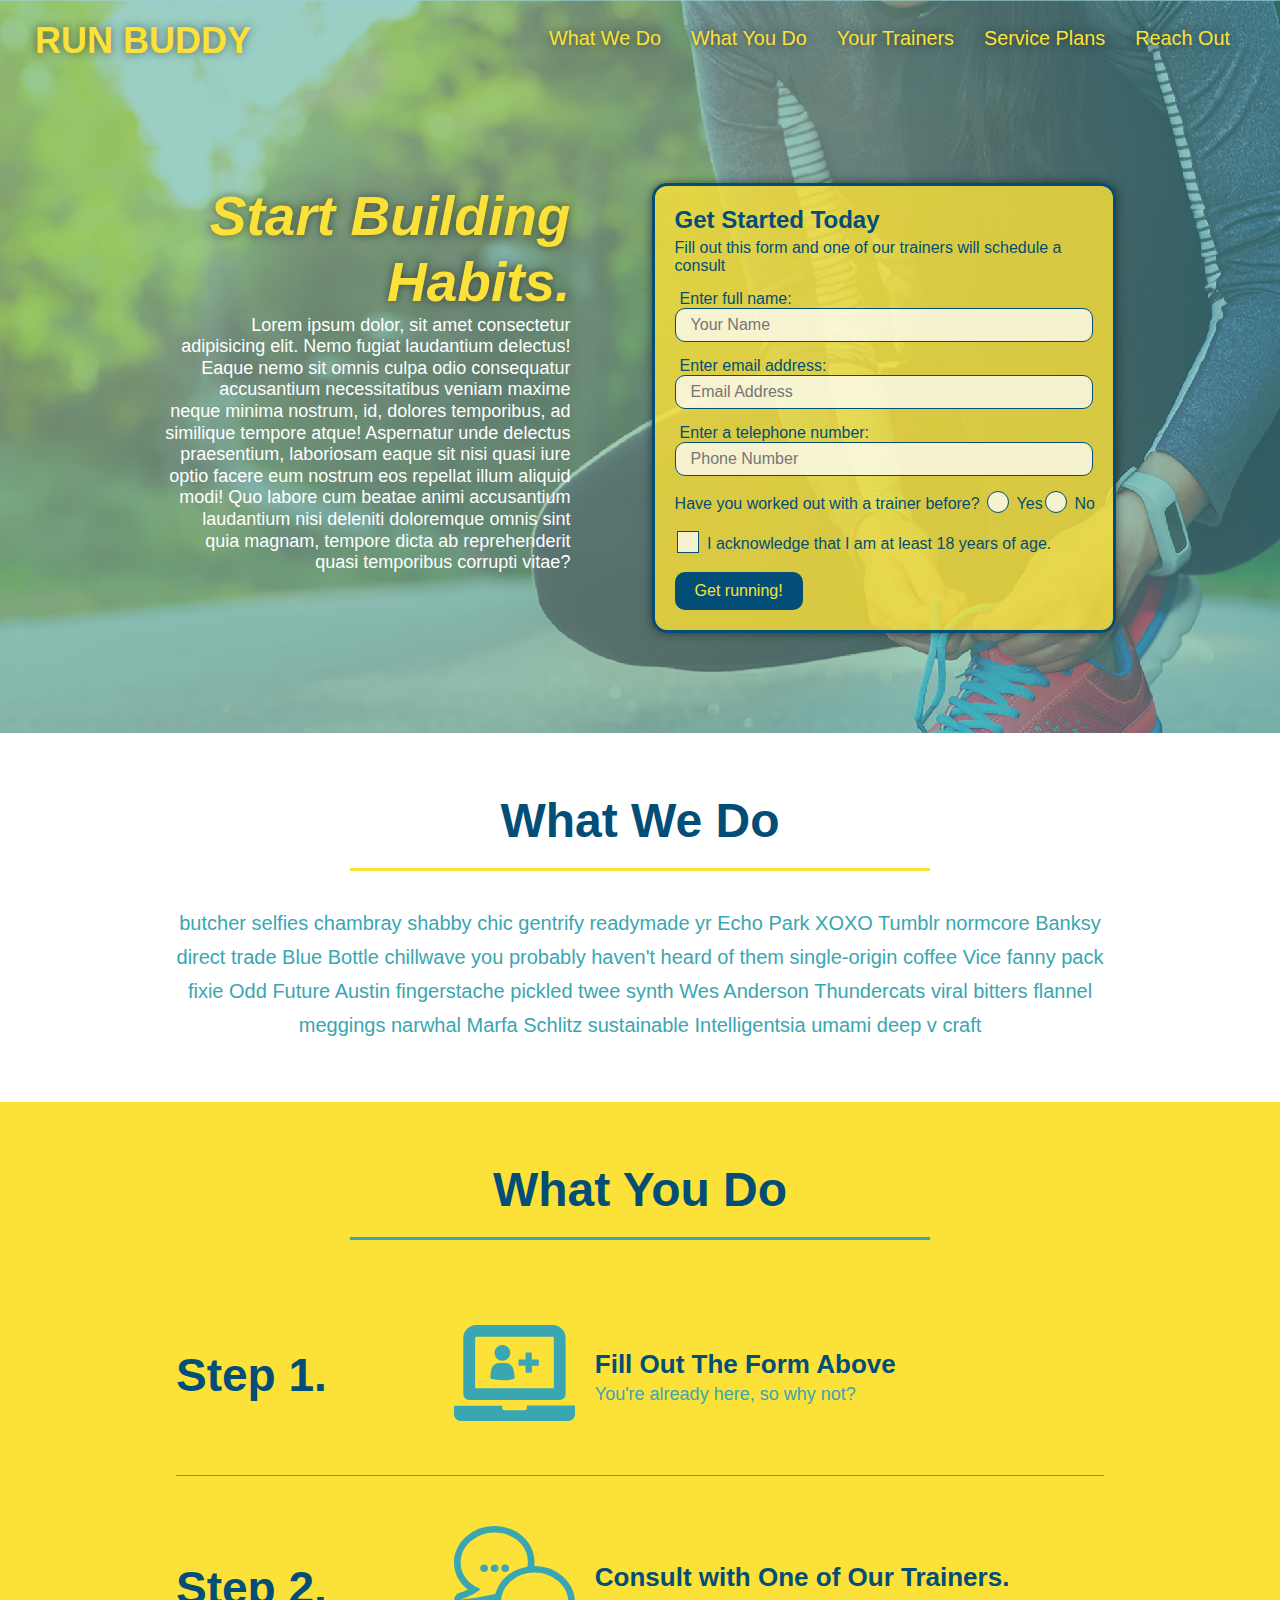
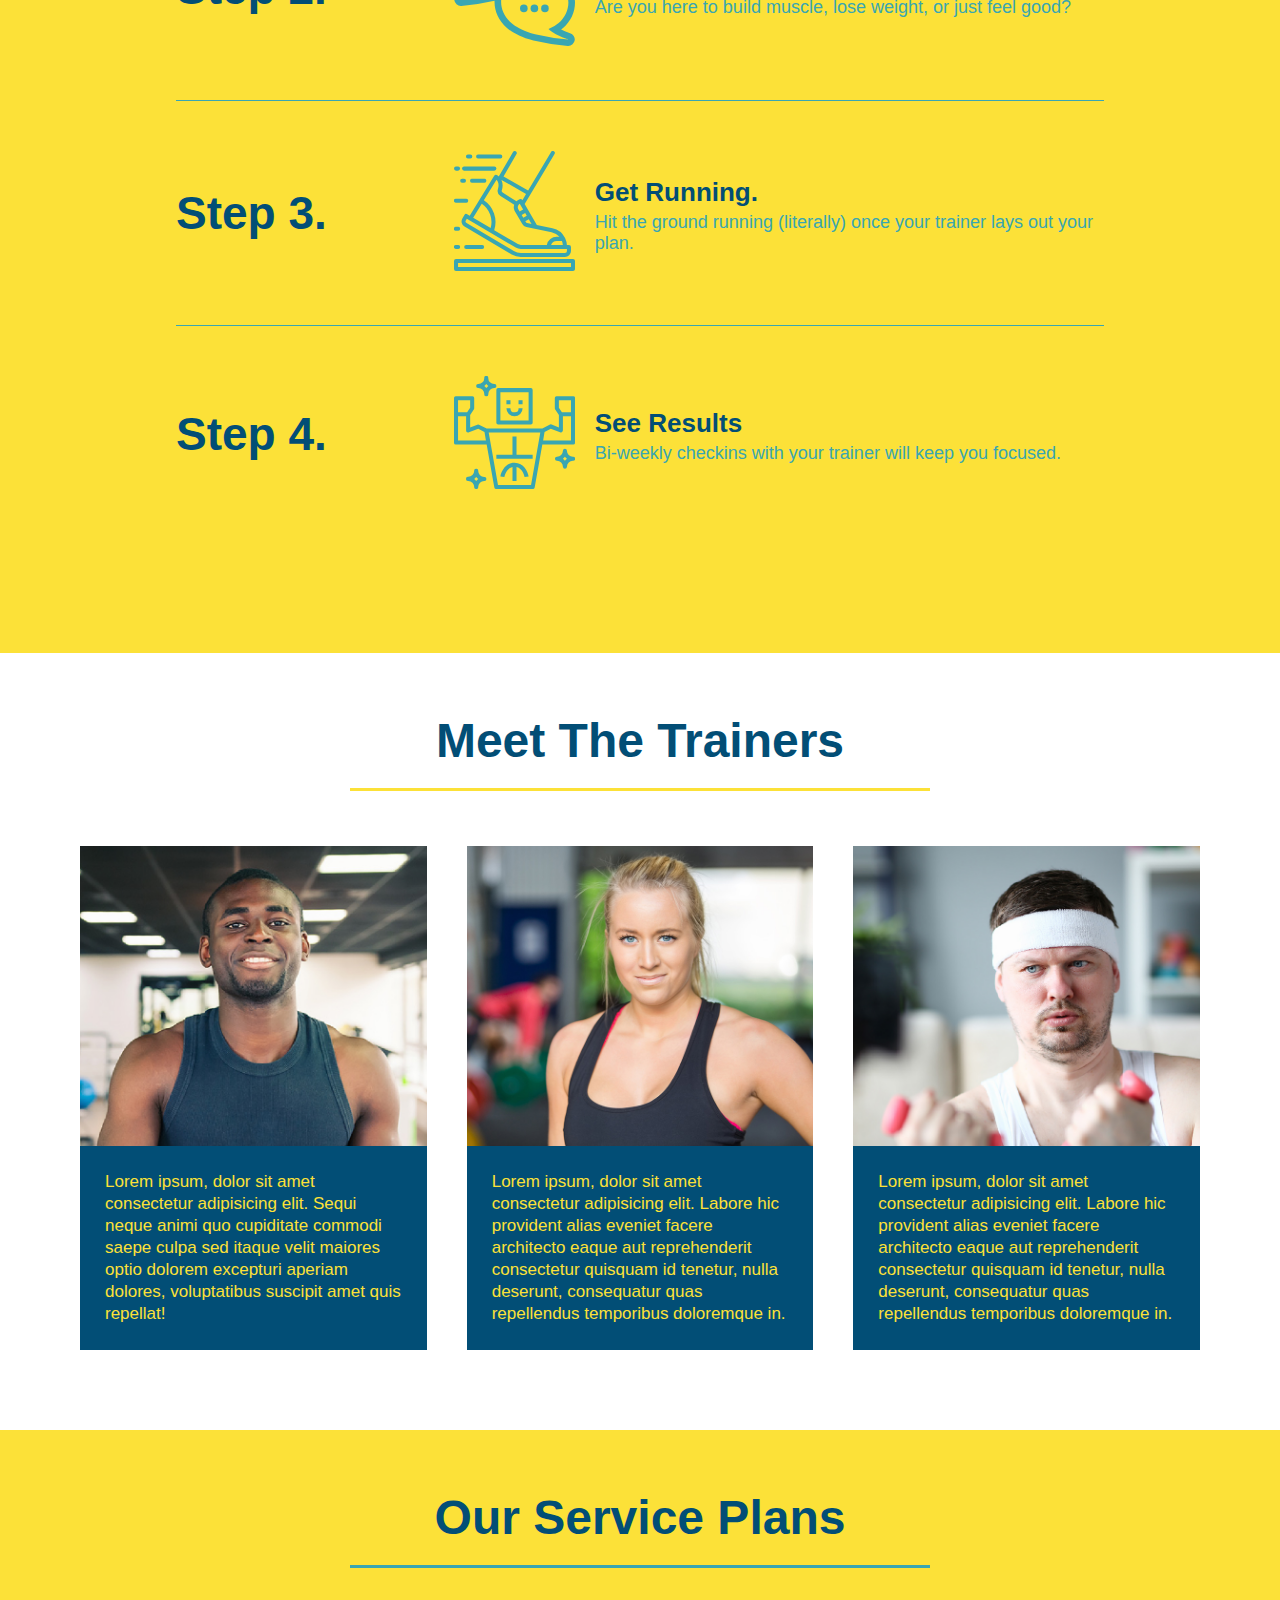
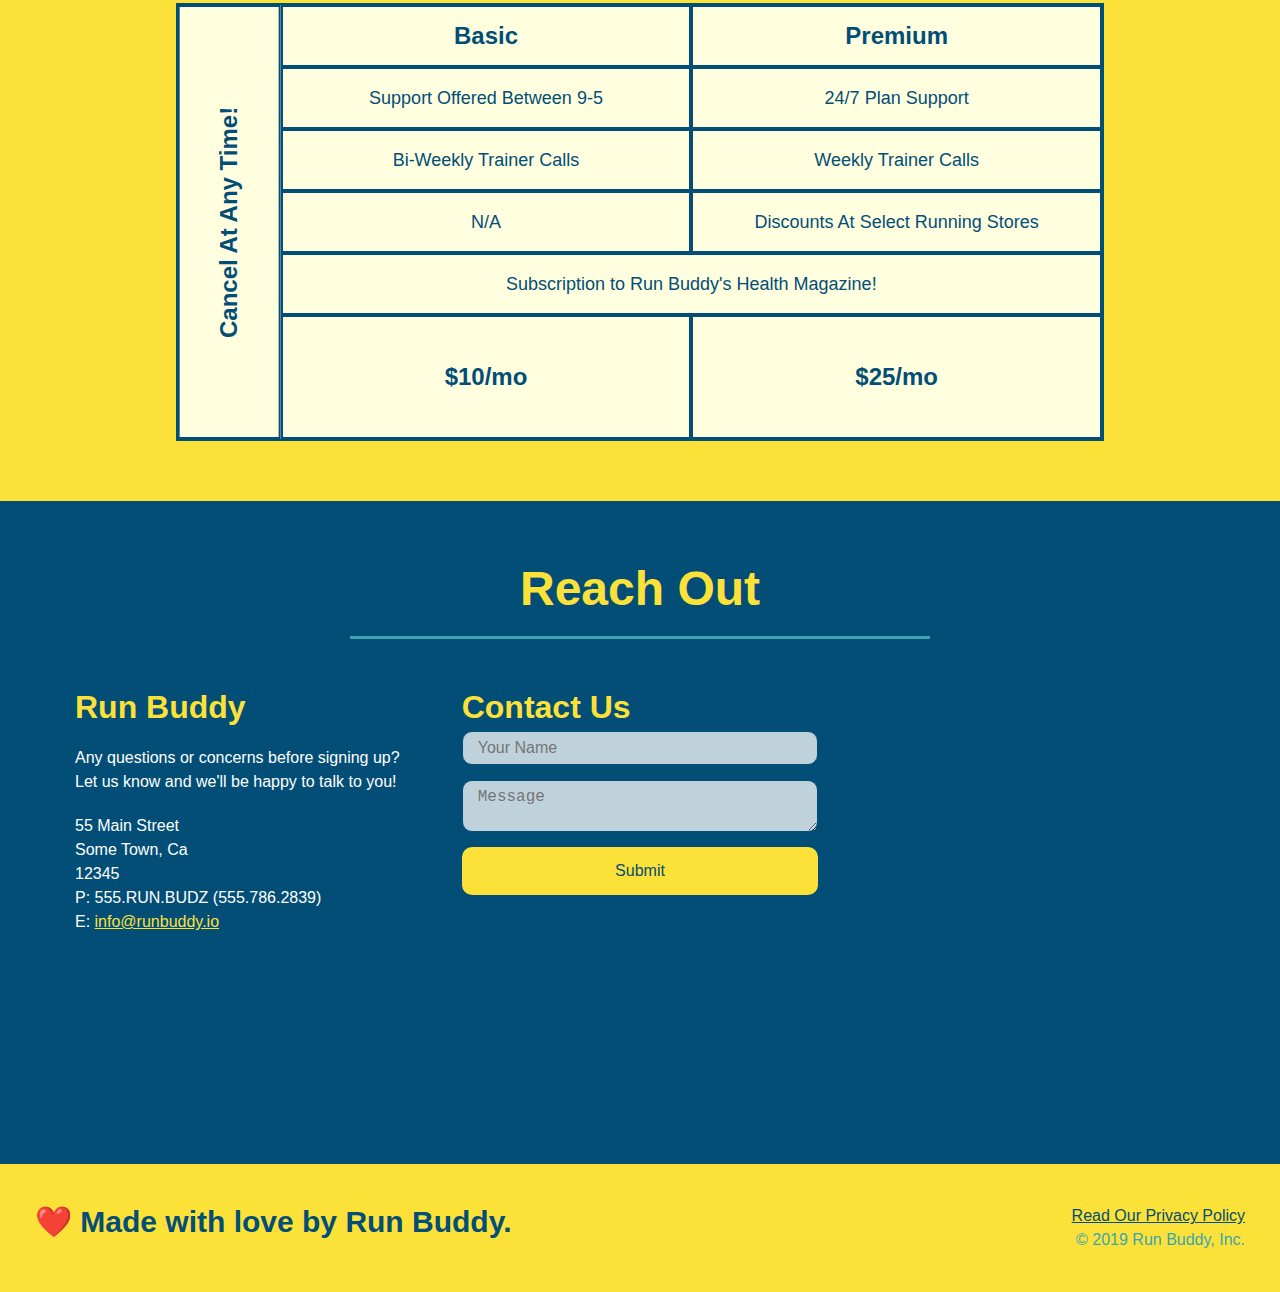
<file: index.html>
<!DOCTYPE html>
<html lang="en">
  <head>
    <meta charset="UTF-8"/>
    <title>Run Buddy</title>

    <link rel="stylesheet" href="./assets/css/style.css"/>
    <meta name="viewport" content="width=device-width, initial-scale=1.0" />
  </head>
  <body>

    <!-- navigation -->
    <header>
      <h1>
        <a href="/">RUN BUDDY</a>
      </h1>
      <nav>
        <ul>
          <li>
            <a href="#what-we-do">What We Do</a>
          </li>
          <li>
            <a href="#what-you-do">What You Do</a>
          </li>
          <li>
            <a href="#your-trainers">Your Trainers</a>
          </li>
          <li>
            <a href="#service-plans">Service Plans</a>
          </li>
          <li>
            <a href="#reach-out">Reach Out</a>
          </li>
        </ul>
      </nav>
    </header>

    <!-- hero/jumbotron -->
    <section class="hero">
        <div class="hero-cta">
            <h2>Start Building Habits.</h2>
            <p>
                Lorem ipsum dolor, sit amet consectetur adipisicing elit. Nemo fugiat laudantium delectus! Eaque nemo sit omnis culpa odio consequatur accusantium necessitatibus veniam maxime neque minima nostrum, id, dolores temporibus, ad similique tempore atque! Aspernatur unde delectus praesentium, laboriosam eaque sit nisi quasi iure optio facere eum nostrum eos repellat illum aliquid modi! Quo labore cum beatae animi accusantium laudantium nisi deleniti doloremque omnis sint quia magnam, tempore dicta ab reprehenderit quasi temporibus corrupti vitae?
            </p>
        </div>
        <div class="hero-form">
            <h3>Get Started Today</h3>
            <p>Fill out this form and one of our trainers will schedule a consult</p>
            <form>
                <label for="name">Enter full name:</label>
                <input type="text" placeholder="Your Name" name="name" id="name" class="form-input" />
                <label for="email">Enter email address:</label>
                <input type="email" placeholder="Email Address" name="email" id="email" class="form-input" />
                <label for="phone">Enter a telephone number:</label>
                <input type="tel" placeholder="Phone Number" name="phone" id="phone" class="form-input" />
                <p>
                    Have you worked out with a trainer before?
                    <span class="radio-wrapper">
                        <input type="radio" name="trainer-confirm" id="trainer-yes" />
                        <label for="trainer-yes">Yes</label>
                    </span>
                    <span class="radio-wrapper">
                        <input type="radio" name="trainer-confirm" id="trainer-no" />
                        <label for="trainer-no">No</label>
                    </span>
                </p>
                <p>
                    <span class="checkbox-wrapper">
                        <input type="checkbox" name="age-confirm" id="checkbox" />
                        <label for="checkbox">I acknowledge that I am at least 18 years of age.</label>
                    </span>
                </p>
                <button type="submit">
                    Get running!
                </button>
            </form>
        </div>
    </section>

    <!-- "what we do" section-->
    <section id="what-we-do" class="intro">
        <div class="flex-row">
            <h2 class="section-title primary-border">What We Do</h2>
        </div>
        <div class="flex-row">
            <p>
                butcher selfies chambray shabby chic gentrify readymade yr Echo Park XOXO Tumblr normcore Banksy direct trade Blue Bottle chillwave you probably haven't heard of them single-origin coffee Vice fanny pack fixie Odd Future Austin fingerstache pickled twee synth Wes Anderson Thundercats viral bitters flannel meggings narwhal Marfa Schlitz sustainable Intelligentsia umami deep v craft
            </p>
        </div>
    </section>

    <!-- "what you do" section -->
    <section id="what-you-do" class="steps">
        <div class="flex-row">
            <h2 class="section-title secondary-border">What You Do</h2>
        </div>

        <div class="step">
            <h3>Step 1.</h3>
            <div class="step-info">
                <div class="step-img">
                    <img src="./assets/images/step-1.svg" alt="" />
                </div>
                <div class="step-text">
                    <h4>Fill Out The Form Above</h4>
                    <p>You're already here, so why not?</p>
                </div>
            </div>
        </div>

        <div class="step">
            <h3>Step 2.</h3>
            <div class="step-info">
                <div class="step-img">
                    <img src="./assets/images/step-2.svg" alt="" />
                </div>
                <div class="step-text">
                    <h4>Consult with One of Our Trainers.</h4>
                    <p>Are you here to build muscle, lose weight, or just feel good?</p>
                </div>
            </div>
        </div>

        <div class="step">
            <h3>Step 3.</h3>
            <div class="step-info">
                <div class="step-img">
                    <img src="./assets/images/step-3.svg" alt="" />
                </div>
                <div class="step-text">
                    <h4>Get Running.</h4>
                    <p>Hit the ground running (literally) once your trainer lays out your plan.</p>
                 </div>
            </div>
        </div>

        <div class="step">
            <h3>Step 4.</h3>
            <div class="step-info">
                <div class="step-img">
                    <img src="./assets/images/step-4.svg" alt="" />
                </div>
                <div class="step-text">
                    <h4>See Results</h4>
                    <p>Bi-weekly checkins with your trainer will keep you focused.</p>
                </div>
            </div>
        </div>
    </section>

    <!-- "meet the trainers" section -->
    <section id="your-trainers">
        <div class="flex-row">
            <h2 class="section-title primary-border">
                Meet The Trainers
            </h2>
        </div>
        
        <div class="trainers">
            <article class="trainer">
                <div class="trainer-img trainer-1">
                    <div>
                        <h3>Arron Stephens</h3>
                        <h4>Speed / Strength</h4>
                    </div>
                </div>
                <div class="trainer-bio">
                    <h3>Arron Stephens</h3>
                    <h4>Speed / Strength</h4>
                    <p>
                        Lorem ipsum, dolor sit amet consectetur adipisicing elit. Sequi neque animi quo cupiditate commodi saepe culpa sed itaque velit maiores optio dolorem excepturi aperiam dolores, voluptatibus suscipit amet quis repellat!
                    </p>
                </div>
            </article>

            <article class="trainer">
                <div class="trainer-img trainer-2">
                    <div>
                        <h3>Joana Gill</h3>
                        <h4>Endurance</h4>
                    </div>
                </div>
                <div class="trainer-bio">
                    <h3>Joana Gill</h3>
                    <h4>Endurance</h4>
                    <p>
                        Lorem ipsum, dolor sit amet consectetur adipisicing elit. Labore hic provident alias eveniet facere architecto eaque aut reprehenderit consectetur quisquam id tenetur, nulla deserunt, consequatur quas repellendus temporibus doloremque in.
                    </p>
                </div>
            </article>

            <article class="trainer">
                <div class="trainer-img trainer-3">
                    <div>
                        <h3>Harry "the Headband" Smith</h3>
                        <h4>Strength</h4>
                    </div>
                </div>
                <div class="trainer-bio">
                    <h3>Harry "the Headband" Smith</h3>
                    <h4>Strength</h4>
                    <p>
                        Lorem ipsum, dolor sit amet consectetur adipisicing elit. Labore hic provident alias eveniet facere architecto eaque aut reprehenderit consectetur quisquam id tenetur, nulla deserunt, consequatur quas repellendus temporibus doloremque in.
                    </p>
                </div>
            </article>
        </div>
    </section>

    <!-- "service plans" section -->
    <section id="service-plans" class="services">

        <h2 class="section-title secondary-border">
            Our Service Plans
        </h2>

        <div class="service-grid-wrapper">
            <div class="service-grid-container">
                <!-- Headers -->
                <div class="service-grid-item grid-head basic">
                    Basic
                </div>
                <div class="service-grid-item grid-head premium">
                    Premium
                </div>
                
                <!-- Body -->
                <div class="service-grid-item basic">
                    Support Offered Between 9-5
                </div>
                
                <div class="service-grid-item premium">
                    24/7 Plan Support
                </div>
                
                <div class="service-grid-item basic">
                    Bi-Weekly Trainer Calls
                </div>
                
                <div class="service-grid-item premium">
                    Weekly Trainer Calls
                </div>
                
                <div class="service-grid-item basic">
                    N/A
                </div>
                
                <div class="service-grid-item premium">
                    Discounts At Select Running Stores
                </div>
                
                <div class="service-grid-item both">
                    Subscription to Run Buddy's Health Magazine!
                </div>
                
                <div class="service-grid-item grid-price basic">
                    $10/mo
                </div>
                
                <div class="service-grid-item grid-price premium">
                    $25/mo
                </div>
                
                <div class="service-grid-item cancel">
                    Cancel At Any Time!
                </div>
            </div> <!-- div service-grid-container -->
        </div> <!-- div service-grid-wrapper -->

    </section>

    <!-- "reach out" section -->
    <section id="reach-out" class="contact">
        <div class="flex-row">
            <h2 class="section-title secondary-border">
            Reach Out
            </h2>
        </div>
        <div class="contact-info">
            <div>
                <h3>Run Buddy</h3>
                <p>
                    Any questions or concerns before signing up?
                    <br />
                    Let us know and we'll be happy to talk to you!
                </p>
            
                <address>
                    55 Main Street <br />
                    Some Town, Ca <br />
                    12345 <br />
                    P: 555.RUN.BUDZ (555.786.2839)<br />
                    E: <a href="mailto:info@runbuddy.io">info@runbuddy.io</a>
                </address>
            </div>
                

            <div class="contact-form">
                <h3>Contact Us</h3>
                <form>
                    <!-- <label for="contact-name">Your Name</label> -->
                    <input type="text" id="contact-name" placeholder="Your Name" />
            
                    <!-- <label for="contact-message">Message</label> -->
                    <textarea id="contact-message" placeholder="Message"></textarea>
            
                    <button type="submit">Submit</button>
                </form>
            </div>

            <iframe 
                src="https://www.google.com/maps/embed?pb=!1m14!1m12!1m3!1d13787.643832535487!2d-97.774271!3d30.2396156!2m3!1f0!2f0!3f0!3m2!1i1024!2i768!4f13.1!5e0!3m2!1sen!2sus!4v1600802401280!5m2!1sen!2sus" frameborder="0" style="border:0" allowfullscreen></iframe>
            
      </div>
      
    </section>

    <!-- footer -->
    <footer>
      <h2>❤️ Made with love by Run Buddy.</h2>
      <div>
        <a href="./privacy-policy.html">Read Our Privacy Policy</a><br />
        &copy; 2019 Run Buddy, Inc.
      </div>
    </footer>
  </body>
</html>
</file>
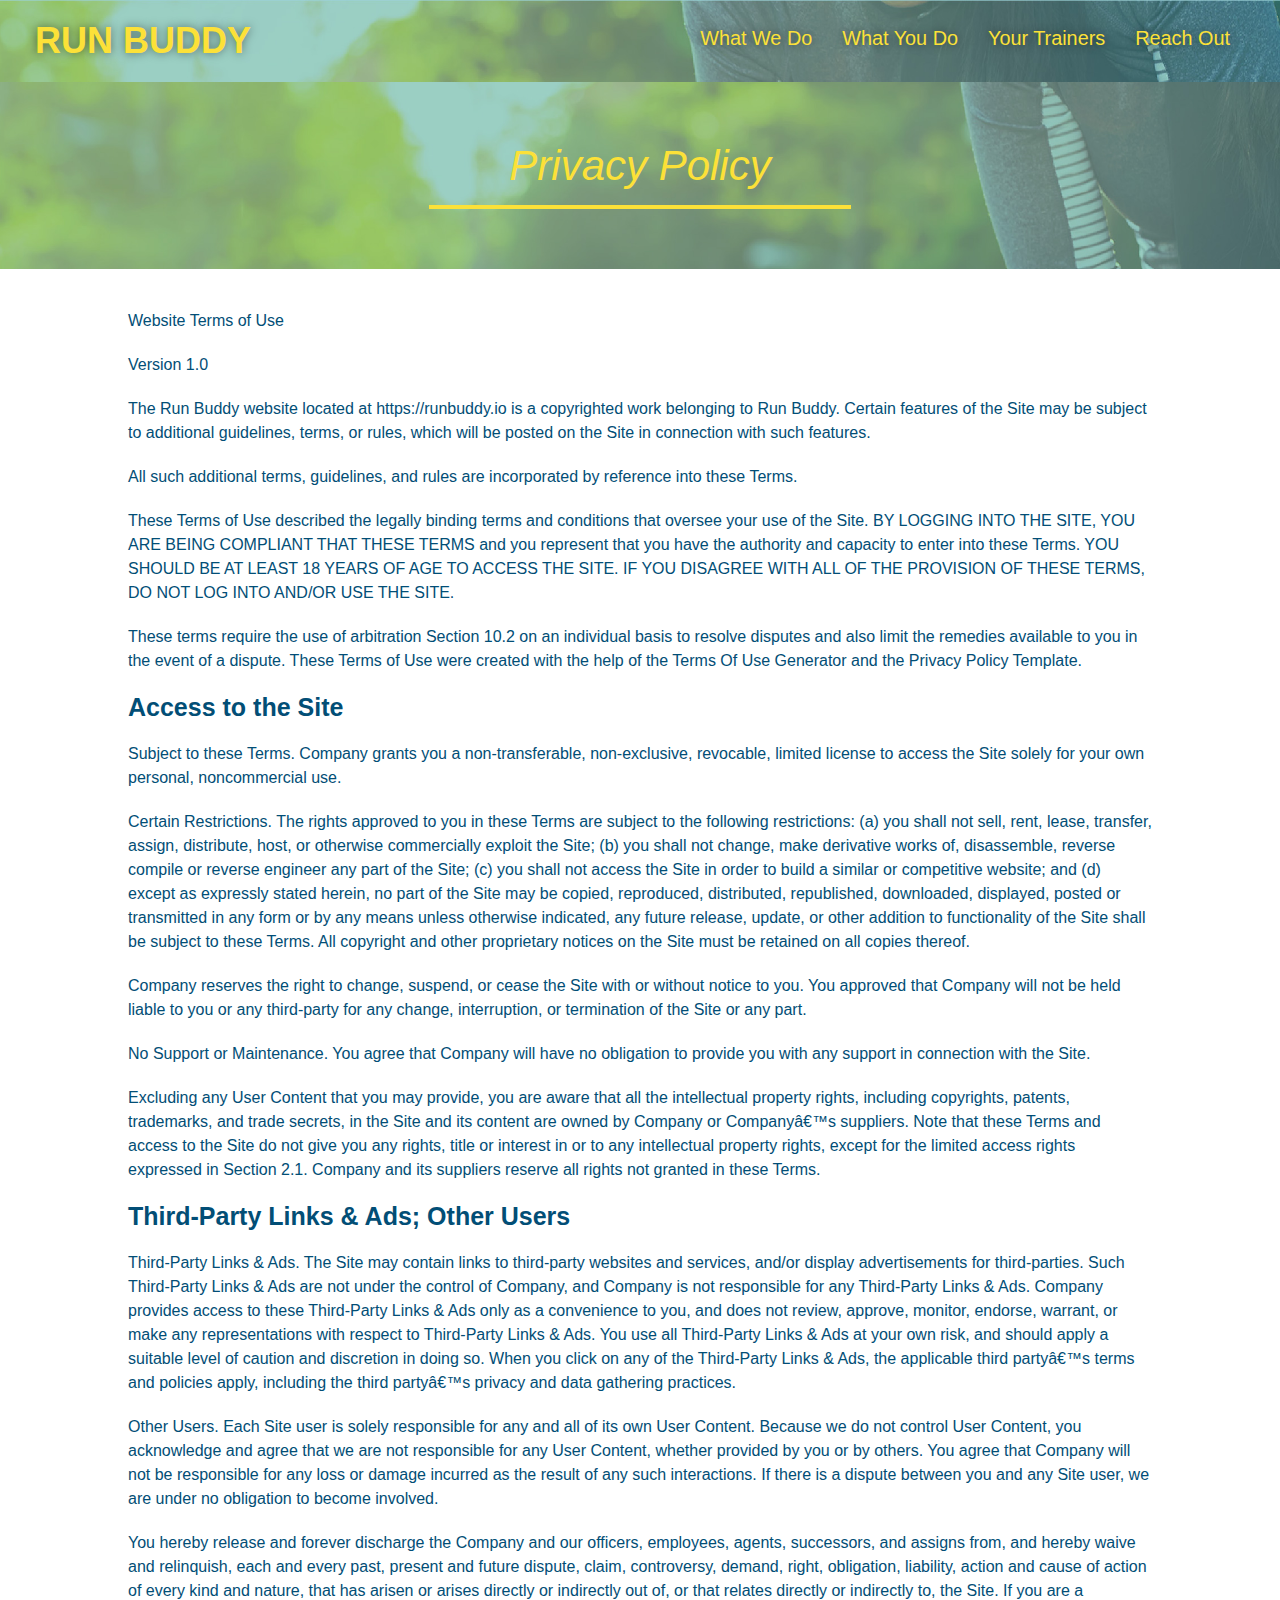
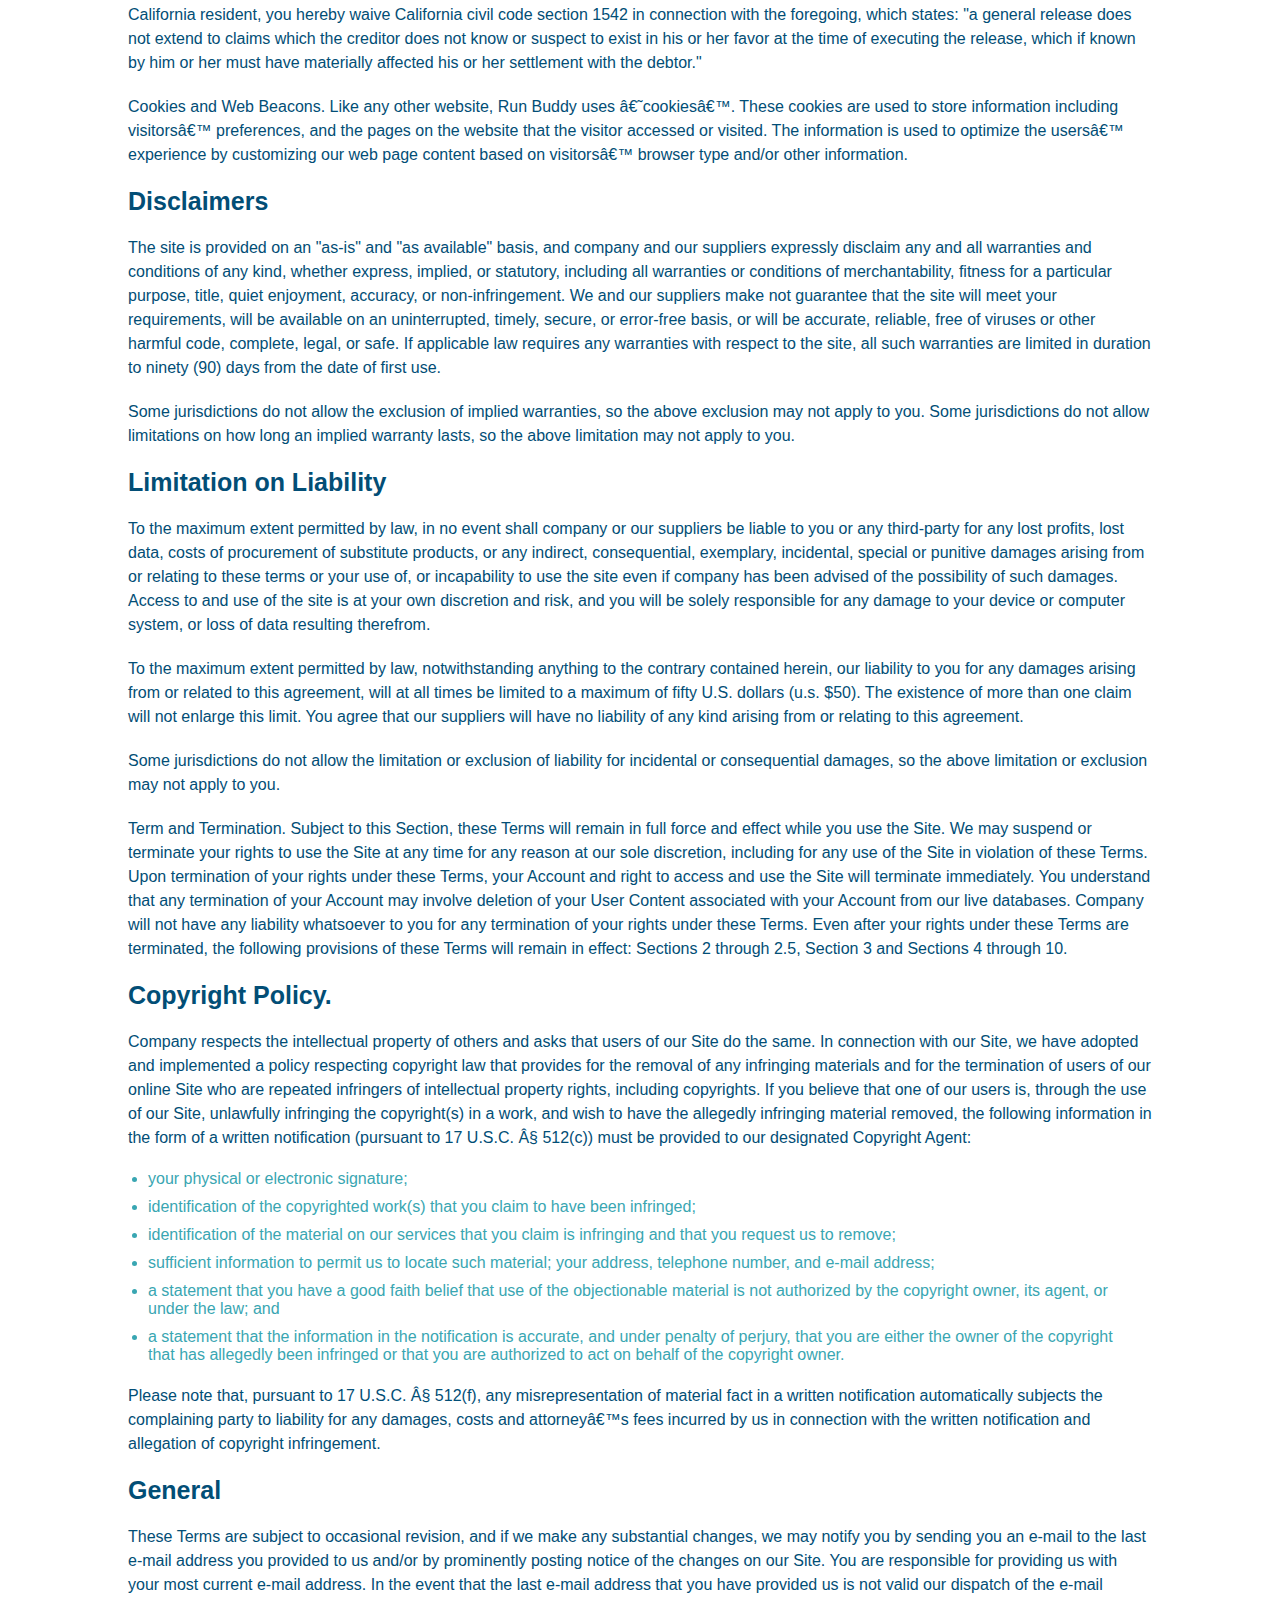
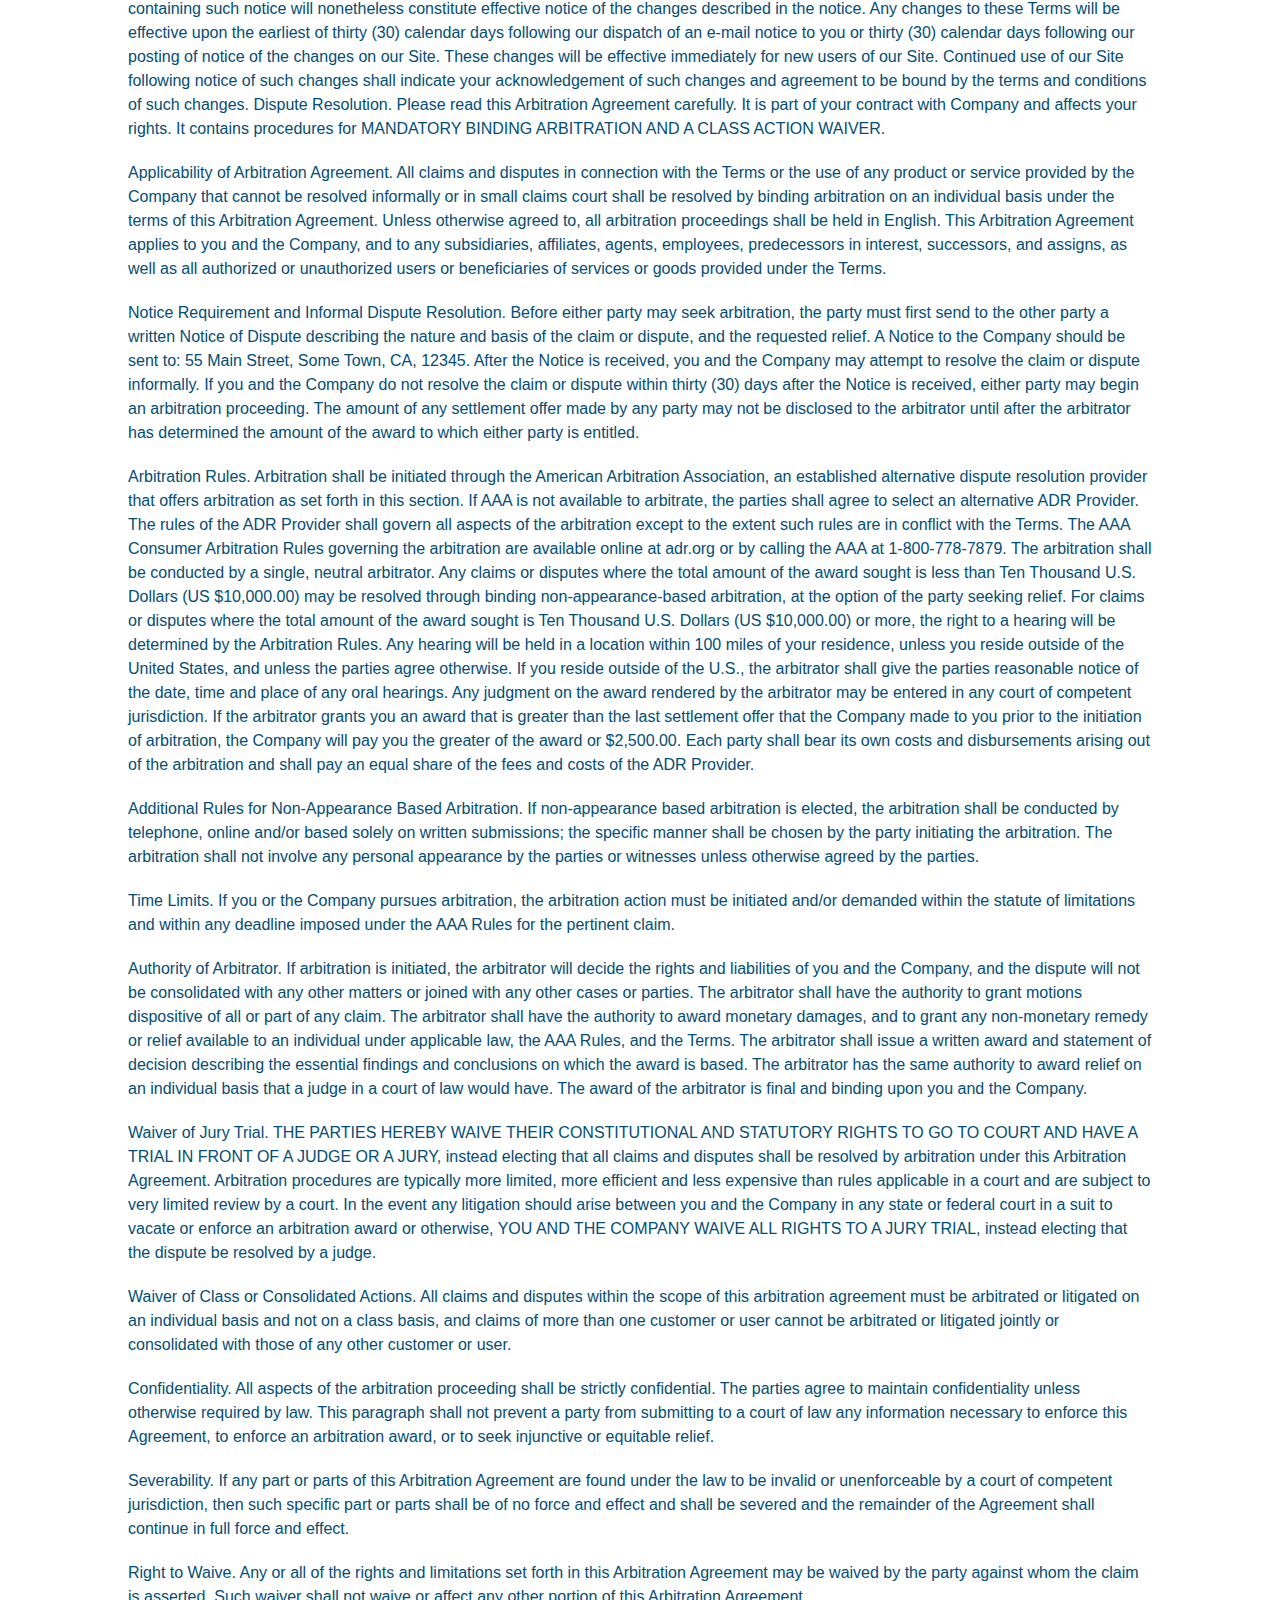
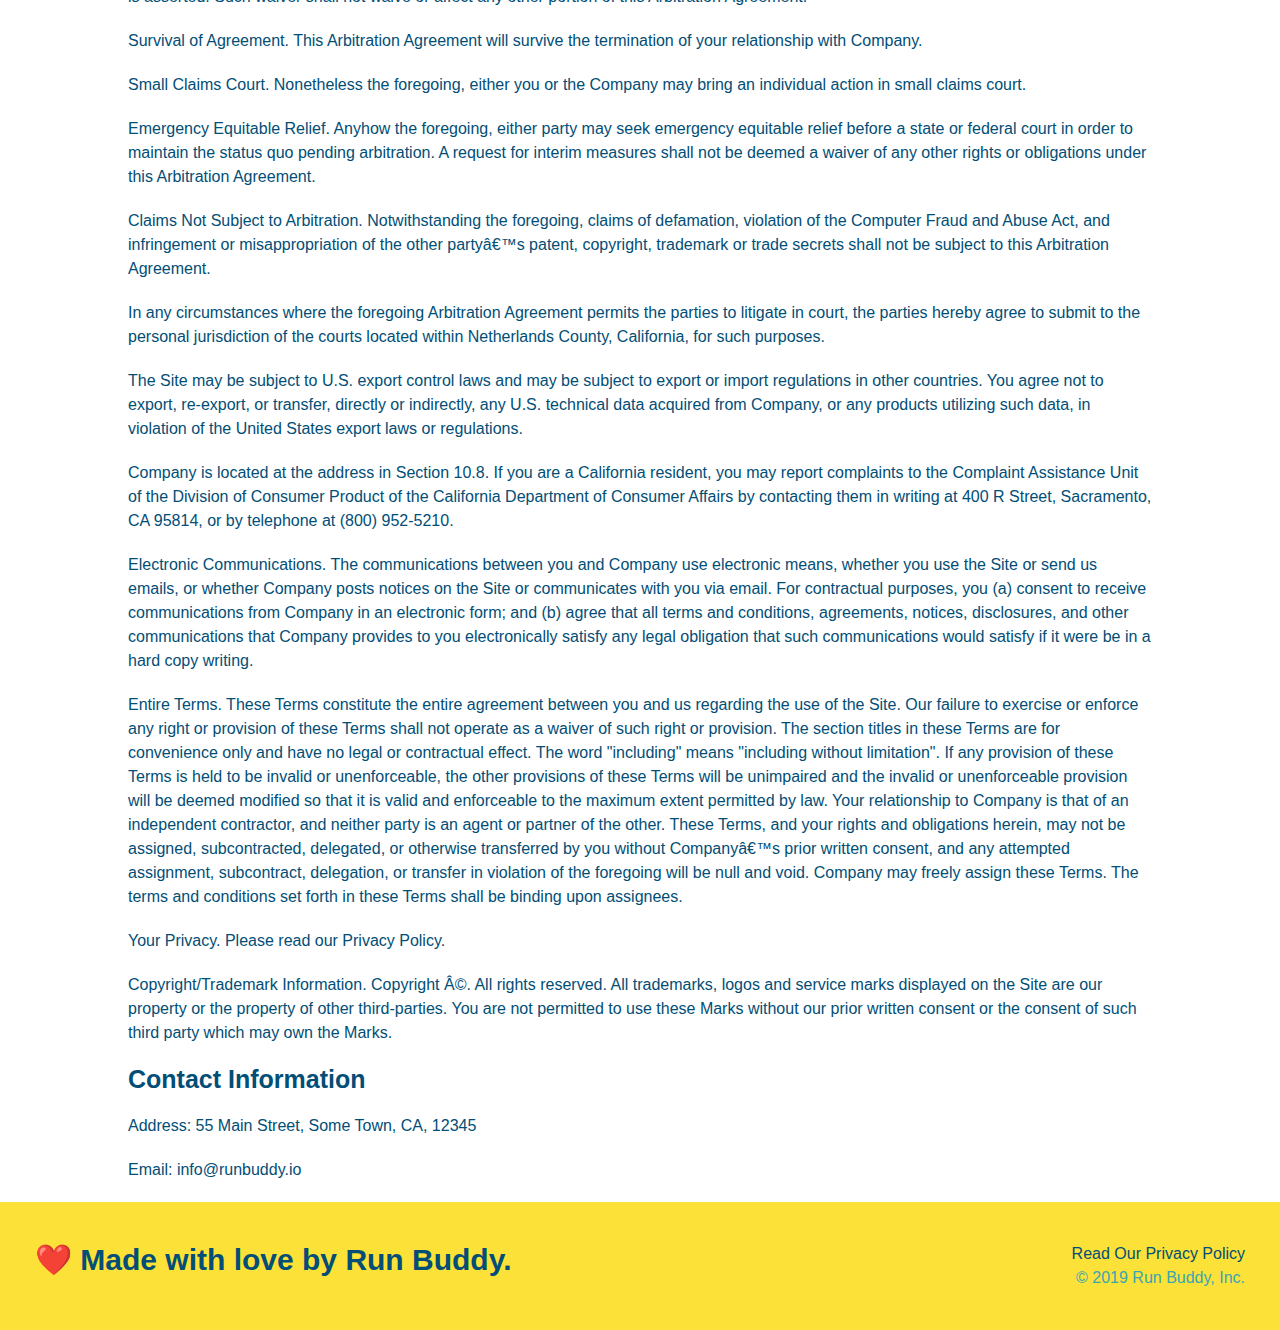
<file: privacy-policy.html>
<!DOCTYPE html>
<html lang="en">
  <head>
    <meta charset="UTF-8" />
    <title>Privacy Policy - Run Buddy</title>
    <link rel="stylesheet" href="./assets/css/style.css" />
    <link rel="stylesheet" href="./assets/css/secondary-styles.css" />

    <meta name="viewport" content="width=device-width, initial-scale=1.0" />
    
  </head>

  <body>
    <header>
      <h1>
        <a href="/">RUN BUDDY</a>
      </h1>
      <nav>
        <ul>
          <li>
            <a href="./index.html#what-we-do">What We Do</a>
          </li>
          <li>
            <a href="./index.html#what-you-do">What You Do</a>
          </li>
          <li>
            <a href="./index.html#your-trainers">Your Trainers</a>
          </li>
          <li>
            <a href="./index.html#reach-out">Reach Out</a>
          </li>
        </ul>
      </nav>
    </header>

    <section class="hero">
      <h2 class="page-title">
        Privacy Policy
      </h2>
    </section>

    <article class="secondary-content">
      <p>
        Website Terms of Use
      </p>
      
      <p>
        Version 1.0
      </p>
      
      <p>
        The Run Buddy website located at https://runbuddy.io is a copyrighted work belonging to Run Buddy. Certain
        features of the Site may be subject to additional guidelines, terms, or rules, which will be posted on the Site
        in connection with such features.
      </p>
      
      <p>
        All such additional terms, guidelines, and rules are incorporated by reference into these Terms.
      </p>
      
      <p>
        These Terms of Use described the legally binding terms and conditions that oversee your use of the Site. BY
        LOGGING INTO THE SITE, YOU ARE BEING COMPLIANT THAT THESE TERMS and you represent that you have the authority
        and capacity to enter into these Terms. YOU SHOULD BE AT LEAST 18 YEARS OF AGE TO ACCESS THE SITE. IF YOU
        DISAGREE WITH ALL OF THE PROVISION OF THESE TERMS, DO NOT LOG INTO AND/OR USE THE SITE.
      </p>
      
      <p>
        These terms require the use of arbitration Section 10.2 on an individual basis to resolve disputes and also
        limit the remedies available to you in the event of a dispute. These Terms of Use were created with the help of
        the Terms Of Use Generator and the Privacy Policy Template.
      </p>
      
      <h3>
        Access to the Site
      </h3>
      
      <p>
        Subject to these Terms. Company grants you a non-transferable, non-exclusive, revocable, limited license to
        access the Site solely for your own personal, noncommercial use.
      </p>
      
      <p>
        Certain Restrictions. The rights approved to you in these Terms are subject to the following restrictions: (a)
        you shall not sell, rent, lease, transfer, assign, distribute, host, or otherwise commercially exploit the Site;
        (b) you shall not change, make derivative works of, disassemble, reverse compile or reverse engineer any part of
        the Site; (c) you shall not access the Site in order to build a similar or competitive website; and (d) except
        as expressly stated herein, no part of the Site may be copied, reproduced, distributed, republished, downloaded,
        displayed, posted or transmitted in any form or by any means unless otherwise indicated, any future release,
        update, or other addition to functionality of the Site shall be subject to these Terms. All copyright and other
        proprietary notices on the Site must be retained on all copies thereof.
      </p>
      
      <p>
        Company reserves the right to change, suspend, or cease the Site with or without notice to you. You approved
        that Company will not be held liable to you or any third-party for any change, interruption, or termination of
        the Site or any part.
      </p>
      
      <p>
        No Support or Maintenance. You agree that Company will have no obligation to provide you with any support in
        connection with the Site.
      </p>
      
      <p>
        Excluding any User Content that you may provide, you are aware that all the intellectual property rights,
        including copyrights, patents, trademarks, and trade secrets, in the Site and its content are owned by Company
        or Companyâ€™s suppliers. Note that these Terms and access to the Site do not give you any rights, title or
        interest in or to any intellectual property rights, except for the limited access rights expressed in Section
        2.1. Company and its suppliers reserve all rights not granted in these Terms.
      </p>
      
      <h3>
        Third-Party Links & Ads; Other Users
      </h3>
      
      <p>
        Third-Party Links & Ads. The Site may contain links to third-party websites and services, and/or display
        advertisements for third-parties. Such Third-Party Links & Ads are not under the control of Company, and Company
        is not responsible for any Third-Party Links & Ads. Company provides access to these Third-Party Links & Ads
        only as a convenience to you, and does not review, approve, monitor, endorse, warrant, or make any
        representations with respect to Third-Party Links & Ads. You use all Third-Party Links & Ads at your own risk,
        and should apply a suitable level of caution and discretion in doing so. When you click on any of the
        Third-Party Links & Ads, the applicable third partyâ€™s terms and policies apply, including the third partyâ€™s
        privacy and data gathering practices.
      </p>
      
      <p>
        Other Users. Each Site user is solely responsible for any and all of its own User Content. Because we do not
        control User Content, you acknowledge and agree that we are not responsible for any User Content, whether
        provided by you or by others. You agree that Company will not be responsible for any loss or damage incurred as
        the result of any such interactions. If there is a dispute between you and any Site user, we are under no
        obligation to become involved.
      </p>
      
      <p>
        You hereby release and forever discharge the Company and our officers, employees, agents, successors, and
        assigns from, and hereby waive and relinquish, each and every past, present and future dispute, claim,
        controversy, demand, right, obligation, liability, action and cause of action of every kind and nature, that has
        arisen or arises directly or indirectly out of, or that relates directly or indirectly to, the Site. If you are
        a California resident, you hereby waive California civil code section 1542 in connection with the foregoing,
        which states: "a general release does not extend to claims which the creditor does not know or suspect to exist
        in his or her favor at the time of executing the release, which if known by him or her must have materially
        affected his or her settlement with the debtor."
      </p>
      
      <p>
        Cookies and Web Beacons. Like any other website, Run Buddy uses â€˜cookiesâ€™. These cookies are used to store
        information including visitorsâ€™ preferences, and the pages on the website that the visitor accessed or visited.
        The information is used to optimize the usersâ€™ experience by customizing our web page content based on visitorsâ€™
        browser type and/or other information.
      </p>
      
      <h3>
        Disclaimers
      </h3>
      
      <p>
        The site is provided on an "as-is" and "as available" basis, and company and our suppliers expressly disclaim
        any and all warranties and conditions of any kind, whether express, implied, or statutory, including all
        warranties or conditions of merchantability, fitness for a particular purpose, title, quiet enjoyment, accuracy,
        or non-infringement. We and our suppliers make not guarantee that the site will meet your requirements, will be
        available on an uninterrupted, timely, secure, or error-free basis, or will be accurate, reliable, free of
        viruses or other harmful code, complete, legal, or safe. If applicable law requires any warranties with respect
        to the site, all such warranties are limited in duration to ninety (90) days from the date of first use.
      </p>
      
      <p>
        Some jurisdictions do not allow the exclusion of implied warranties, so the above exclusion may not apply to
        you. Some jurisdictions do not allow limitations on how long an implied warranty lasts, so the above limitation
        may not apply to you.
      </p>
      
      <h3>
        Limitation on Liability
      </h3>
      
      <p>
        To the maximum extent permitted by law, in no event shall company or our suppliers be liable to you or any
        third-party for any lost profits, lost data, costs of procurement of substitute products, or any indirect,
        consequential, exemplary, incidental, special or punitive damages arising from or relating to these terms or
        your use of, or incapability to use the site even if company has been advised of the possibility of such
        damages. Access to and use of the site is at your own discretion and risk, and you will be solely responsible
        for any damage to your device or computer system, or loss of data resulting therefrom.
      </p>
      
      <p>
        To the maximum extent permitted by law, notwithstanding anything to the contrary contained herein, our liability
        to you for any damages arising from or related to this agreement, will at all times be limited to a maximum of
        fifty U.S. dollars (u.s. $50). The existence of more than one claim will not enlarge this limit. You agree that
        our suppliers will have no liability of any kind arising from or relating to this agreement.
      </p>
      
      <p>
        Some jurisdictions do not allow the limitation or exclusion of liability for incidental or consequential
        damages, so the above limitation or exclusion may not apply to you.
      </p>
      
      <p>
        Term and Termination. Subject to this Section, these Terms will remain in full force and effect while you use
        the Site. We may suspend or terminate your rights to use the Site at any time for any reason at our sole
        discretion, including for any use of the Site in violation of these Terms. Upon termination of your rights under
        these Terms, your Account and right to access and use the Site will terminate immediately. You understand that
        any termination of your Account may involve deletion of your User Content associated with your Account from our
        live databases. Company will not have any liability whatsoever to you for any termination of your rights under
        these Terms. Even after your rights under these Terms are terminated, the following provisions of these Terms
        will remain in effect: Sections 2 through 2.5, Section 3 and Sections 4 through 10.
      </p>
      
      <h3>
        Copyright Policy.
      </h3>
      
      <p>
        Company respects the intellectual property of others and asks that users of our Site do the same. In connection
        with our Site, we have adopted and implemented a policy respecting copyright law that provides for the removal
        of any infringing materials and for the termination of users of our online Site who are repeated infringers of
        intellectual property rights, including copyrights. If you believe that one of our users is, through the use of
        our Site, unlawfully infringing the copyright(s) in a work, and wish to have the allegedly infringing material
        removed, the following information in the form of a written notification (pursuant to 17 U.S.C. Â§ 512(c)) must
        be provided to our designated Copyright Agent:
      </p>
      
      <ul>
        <li>
          your physical or electronic signature;
        </li>
        <li>
          identification of the copyrighted work(s) that you claim to have been infringed;
        </li>
        <li>
          identification of the material on our services that you claim is infringing and that you request us to remove;
        </li>
        <li>
          sufficient information to permit us to locate such material; your address, telephone number, and e-mail
          address;
        </li>
        <li>
          a statement that you have a good faith belief that use of the objectionable material is not authorized by the
          copyright owner, its agent, or under the law; and
        </li>
        <li>
          a statement that the information in the notification is accurate, and under penalty of perjury, that you are
          either the owner of the copyright that has allegedly been infringed or that you are authorized to act on
          behalf of the copyright owner.
        </li>
      </ul>
      
      <p>
        Please note that, pursuant to 17 U.S.C. Â§ 512(f), any misrepresentation of material fact in a written
        notification automatically subjects the complaining party to liability for any damages, costs and attorneyâ€™s
        fees incurred by us in connection with the written notification and allegation of copyright infringement.
      </p>
      
      <h3>
        General
      </h3>
      
      <p>
        These Terms are subject to occasional revision, and if we make any substantial changes, we may notify you by
        sending you an e-mail to the last e-mail address you provided to us and/or by prominently posting notice of the
        changes on our Site. You are responsible for providing us with your most current e-mail address. In the event
        that the last e-mail address that you have provided us is not valid our dispatch of the e-mail containing such
        notice will nonetheless constitute effective notice of the changes described in the notice. Any changes to these
        Terms will be effective upon the earliest of thirty (30) calendar days following our dispatch of an e-mail
        notice to you or thirty (30) calendar days following our posting of notice of the changes on our Site. These
        changes will be effective immediately for new users of our Site. Continued use of our Site following notice of
        such changes shall indicate your acknowledgement of such changes and agreement to be bound by the terms and
        conditions of such changes. Dispute Resolution. Please read this Arbitration Agreement carefully. It is part of
        your contract with Company and affects your rights. It contains procedures for MANDATORY BINDING ARBITRATION AND
        A CLASS ACTION WAIVER.
      </p>
      
      <p>
        Applicability of Arbitration Agreement. All claims and disputes in connection with the Terms or the use of any
        product or service provided by the Company that cannot be resolved informally or in small claims court shall be
        resolved by binding arbitration on an individual basis under the terms of this Arbitration Agreement. Unless
        otherwise agreed to, all arbitration proceedings shall be held in English. This Arbitration Agreement applies to
        you and the Company, and to any subsidiaries, affiliates, agents, employees, predecessors in interest,
        successors, and assigns, as well as all authorized or unauthorized users or beneficiaries of services or goods
        provided under the Terms.
      </p>
      
      <p>
        Notice Requirement and Informal Dispute Resolution. Before either party may seek arbitration, the party must
        first send to the other party a written Notice of Dispute describing the nature and basis of the claim or
        dispute, and the requested relief. A Notice to the Company should be sent to: 55 Main Street, Some Town, CA,
        12345. After the Notice is received, you and the Company may attempt to resolve the claim or dispute informally.
        If you and the Company do not resolve the claim or dispute within thirty (30) days after the Notice is received,
        either party may begin an arbitration proceeding. The amount of any settlement offer made by any party may not
        be disclosed to the arbitrator until after the arbitrator has determined the amount of the award to which either
        party is entitled.
      </p>
      
      <p>
        Arbitration Rules. Arbitration shall be initiated through the American Arbitration Association, an established
        alternative dispute resolution provider that offers arbitration as set forth in this section. If AAA is not
        available to arbitrate, the parties shall agree to select an alternative ADR Provider. The rules of the ADR
        Provider shall govern all aspects of the arbitration except to the extent such rules are in conflict with the
        Terms. The AAA Consumer Arbitration Rules governing the arbitration are available online at adr.org or by
        calling the AAA at 1-800-778-7879. The arbitration shall be conducted by a single, neutral arbitrator. Any
        claims or disputes where the total amount of the award sought is less than Ten Thousand U.S. Dollars (US
        $10,000.00) may be resolved through binding non-appearance-based arbitration, at the option of the party seeking
        relief. For claims or disputes where the total amount of the award sought is Ten Thousand U.S. Dollars (US
        $10,000.00) or more, the right to a hearing will be determined by the Arbitration Rules. Any hearing will be
        held in a location within 100 miles of your residence, unless you reside outside of the United States, and
        unless the parties agree otherwise. If you reside outside of the U.S., the arbitrator shall give the parties
        reasonable notice of the date, time and place of any oral hearings. Any judgment on the award rendered by the
        arbitrator may be entered in any court of competent jurisdiction. If the arbitrator grants you an award that is
        greater than the last settlement offer that the Company made to you prior to the initiation of arbitration, the
        Company will pay you the greater of the award or $2,500.00. Each party shall bear its own costs and
        disbursements arising out of the arbitration and shall pay an equal share of the fees and costs of the ADR
        Provider.
      </p>
      
      <p>
        Additional Rules for Non-Appearance Based Arbitration. If non-appearance based arbitration is elected, the
        arbitration shall be conducted by telephone, online and/or based solely on written submissions; the specific
        manner shall be chosen by the party initiating the arbitration. The arbitration shall not involve any personal
        appearance by the parties or witnesses unless otherwise agreed by the parties.
      </p>
      
      <p>
        Time Limits. If you or the Company pursues arbitration, the arbitration action must be initiated and/or demanded
        within the statute of limitations and within any deadline imposed under the AAA Rules for the pertinent claim.
      </p>
      
      <p>
        Authority of Arbitrator. If arbitration is initiated, the arbitrator will decide the rights and liabilities of
        you and the Company, and the dispute will not be consolidated with any other matters or joined with any other
        cases or parties. The arbitrator shall have the authority to grant motions dispositive of all or part of any
        claim. The arbitrator shall have the authority to award monetary damages, and to grant any non-monetary remedy
        or relief available to an individual under applicable law, the AAA Rules, and the Terms. The arbitrator shall
        issue a written award and statement of decision describing the essential findings and conclusions on which the
        award is based. The arbitrator has the same authority to award relief on an individual basis that a judge in a
        court of law would have. The award of the arbitrator is final and binding upon you and the Company.
      </p>
      
      <p>
        Waiver of Jury Trial. THE PARTIES HEREBY WAIVE THEIR CONSTITUTIONAL AND STATUTORY RIGHTS TO GO TO COURT AND HAVE
        A TRIAL IN FRONT OF A JUDGE OR A JURY, instead electing that all claims and disputes shall be resolved by
        arbitration under this Arbitration Agreement. Arbitration procedures are typically more limited, more efficient
        and less expensive than rules applicable in a court and are subject to very limited review by a court. In the
        event any litigation should arise between you and the Company in any state or federal court in a suit to vacate
        or enforce an arbitration award or otherwise, YOU AND THE COMPANY WAIVE ALL RIGHTS TO A JURY TRIAL, instead
        electing that the dispute be resolved by a judge.
      </p>
      
      <p>
        Waiver of Class or Consolidated Actions. All claims and disputes within the scope of this arbitration agreement
        must be arbitrated or litigated on an individual basis and not on a class basis, and claims of more than one
        customer or user cannot be arbitrated or litigated jointly or consolidated with those of any other customer or
        user.
      </p>
      
      <p>
        Confidentiality. All aspects of the arbitration proceeding shall be strictly confidential. The parties agree to
        maintain confidentiality unless otherwise required by law. This paragraph shall not prevent a party from
        submitting to a court of law any information necessary to enforce this Agreement, to enforce an arbitration
        award, or to seek injunctive or equitable relief.
      </p>
      
      <p>
        Severability. If any part or parts of this Arbitration Agreement are found under the law to be invalid or
        unenforceable by a court of competent jurisdiction, then such specific part or parts shall be of no force and
        effect and shall be severed and the remainder of the Agreement shall continue in full force and effect.
      </p>
      
      <p>
        Right to Waive. Any or all of the rights and limitations set forth in this Arbitration Agreement may be waived
        by the party against whom the claim is asserted. Such waiver shall not waive or affect any other portion of this
        Arbitration Agreement.
      </p>
      
      <p>
        Survival of Agreement. This Arbitration Agreement will survive the termination of your relationship with
        Company.
      </p>
      
      <p>
        Small Claims Court. Nonetheless the foregoing, either you or the Company may bring an individual action in small
        claims court.
      </p>
      
      <p>
        Emergency Equitable Relief. Anyhow the foregoing, either party may seek emergency equitable relief before a
        state or federal court in order to maintain the status quo pending arbitration. A request for interim measures
        shall not be deemed a waiver of any other rights or obligations under this Arbitration Agreement.
      </p>
      
      <p>
        Claims Not Subject to Arbitration. Notwithstanding the foregoing, claims of defamation, violation of the
        Computer Fraud and Abuse Act, and infringement or misappropriation of the other partyâ€™s patent, copyright,
        trademark or trade secrets shall not be subject to this Arbitration Agreement.
      </p>
      
      <p>
        In any circumstances where the foregoing Arbitration Agreement permits the parties to litigate in court, the
        parties hereby agree to submit to the personal jurisdiction of the courts located within Netherlands County,
        California, for such purposes.
      </p>
      
      <p>
        The Site may be subject to U.S. export control laws and may be subject to export or import regulations in other
        countries. You agree not to export, re-export, or transfer, directly or indirectly, any U.S. technical data
        acquired from Company, or any products utilizing such data, in violation of the United States export laws or
        regulations.
      </p>
      
      <p>
        Company is located at the address in Section 10.8. If you are a California resident, you may report complaints
        to the Complaint Assistance Unit of the Division of Consumer Product of the California Department of Consumer
        Affairs by contacting them in writing at 400 R Street, Sacramento, CA 95814, or by telephone at (800) 952-5210.
      </p>
      
      <p>
        Electronic Communications. The communications between you and Company use electronic means, whether you use the
        Site or send us emails, or whether Company posts notices on the Site or communicates with you via email. For
        contractual purposes, you (a) consent to receive communications from Company in an electronic form; and (b)
        agree that all terms and conditions, agreements, notices, disclosures, and other communications that Company
        provides to you electronically satisfy any legal obligation that such communications would satisfy if it were be
        in a hard copy writing.
      </p>
      
      <p>
        Entire Terms. These Terms constitute the entire agreement between you and us regarding the use of the Site. Our
        failure to exercise or enforce any right or provision of these Terms shall not operate as a waiver of such right
        or provision. The section titles in these Terms are for convenience only and have no legal or contractual
        effect. The word "including" means "including without limitation". If any provision of these Terms is held to be
        invalid or unenforceable, the other provisions of these Terms will be unimpaired and the invalid or
        unenforceable provision will be deemed modified so that it is valid and enforceable to the maximum extent
        permitted by law. Your relationship to Company is that of an independent contractor, and neither party is an
        agent or partner of the other. These Terms, and your rights and obligations herein, may not be assigned,
        subcontracted, delegated, or otherwise transferred by you without Companyâ€™s prior written consent, and any
        attempted assignment, subcontract, delegation, or transfer in violation of the foregoing will be null and void.
        Company may freely assign these Terms. The terms and conditions set forth in these Terms shall be binding upon
        assignees.
      </p>
      
      <p>
        Your Privacy. Please read our Privacy Policy.
      </p>
      
      <p>
        Copyright/Trademark Information. Copyright Â©. All rights reserved. All trademarks, logos and service marks
        displayed on the Site are our property or the property of other third-parties. You are not permitted to use
        these Marks without our prior written consent or the consent of such third party which may own the Marks.
      </p>
      
      <h3>
        Contact Information
      </h3>
      
      <p>
        Address: 55 Main Street, Some Town, CA, 12345
      </p>
      
      <p>
        Email: info@runbuddy.io
      </p>

    </article>

    <footer>
      <h2>❤️ Made with love by Run Buddy.</h2>
      <div>
        <a>Read Our Privacy Policy</a><br />
        &copy; 2019 Run Buddy, Inc.
      </div>
    </footer>
  </body>
</html>
</file>
<file: assets/css/style.css>
:root {
  --primary-color: #fce138;
  --secondary-color: #024e76;
  --tertiary-color: #39a6b2;
}

* {
  margin: 0;
  padding: 0;
  box-sizing: border-box;
}

body {
  color: var(--tertiary-color);
  font-family: Helvetica, Arial, sans-serif;
}

header {
    padding: 20px 35px;
    background-color: var(--tertiary-color);
    display: flex;
    justify-content: space-between;
    flex-wrap: wrap;
    position: -webkit-sticky;
    position: sticky;
    top: 0;
    background-image: url("../images/hero-bg.jpg");
    background-size: cover;
    background-position: 80%;
    background-attachment: fixed;
    z-index: 9999;
}

header h1 {
    font-weight: bold;
    font-size: 36px;
    color: var(--primary-color);
    margin: 0;
    text-shadow: 0 0 10px rgba(0, 0, 0, 0.5);
}

header a {
    text-decoration: none;
    color: var(--primary-color);
}

header nav {
  margin: 7px 0;
}

header nav ul {
    display: flex;
    flex-wrap: wrap;
    justify-content: space-between;
    align-items: center;
    list-style: none;
}

header nav ul li a {
  padding: 10px 15px;
  font-weight: lighter;
  font-size: 1.55vw;
  text-shadow: 0 0 10px rgba(0, 0, 0, 0.5);
}

header nav ul li a:hover {
    background: var(--primary-color);
    color: var(--secondary-color);
    border-radius: 15px;
    text-shadow: none;
}

footer {
  background: var(--primary-color);
  width: 100%;
  padding: 40px 35px;
  display: flex;
  justify-content: space-between;
  flex-wrap: wrap;
}

footer h2 {
  color: var(--secondary-color);
  font-size: 30px;
  margin: 0;
}

footer div {
  line-height: 1.5;
  text-align: right;
}

footer a{
  color: var(--secondary-color);
}

section {
  padding: 60px;
}

.hero {
    background-image: url("../images/hero-bg.jpg");
    background-size: cover;
    background-position: 80%;
    background-attachment: fixed;
    display: flex;
    justify-content: center;
    flex-wrap: wrap;
    align-items: flex-start;
}

.hero-form {
  border: solid 3px var(--secondary-color);
  background-color: rgba(252, 225, 56, 0.8);
  padding: 20px;
  color: var(--secondary-color);
  width: 40%;
  margin: 3.5%;
  box-shadow: 0 0 10px rgba(0, 0, 0, 0.5);
  border-radius: 15px;
}

.hero-form h3 {
  font-size: 24px;
  margin: 0;
}

.hero-form p {
  margin: 5px 0 15px 0;
}

.hero-cta {
    width: 35%;
    text-align: right;
    margin: 3.5%;
    color: #fff;
    font-size: 18px;
    line-height: 1.2;
}

.hero-cta h2 {
    font-style: italic;
    font-size: 55px;
    color: var(--primary-color);
    text-shadow: 0 0 10px rgba(0, 0, 0, 0.5);
}

.form-input {
    border: 1px solid var(--secondary-color);
    display: block;
    padding: 7px 15px;
    font-size: 16px;
    color: var(--secondary-color);
    width: 100%;
    margin-bottom: 15px;
    border-radius: 10px;
    background-color: rgba(255,255,255, 0.75);
}

.form-input:focus {
    background-color: rgba(255,255,255, 1);
    outline: none;
}

.checkbox-wrapper input, .radio-wrapper input {
  opacity: 0;
}

.checkbox-wrapper label, .radio-wrapper label {
    position: relative;
    left: 10px;
    margin: 10px;
    line-height: 1.6;
}

.checkbox-wrapper label::before, .radio-wrapper label::before {
    content: "";
    height: 20px;
    width: 20px;
    background: rgba(255, 255, 255, 0.75);  
    border: 1px solid var(--secondary-color);  
    position: absolute;
    top: -4px;
    left: -30px;
}

.radio-wrapper label::before {
    border-radius: 50%;
}

.radio-wrapper label::after {
    content: "";
    width: 20px;
    height: 20px;
    border-radius: 50%;
    background: var(--secondary-color);
    position: absolute;
    left: -29px;
    top: -3px;
    background-image: radial-gradient(circle, var(--tertiary-color), var(--secondary-color));
}

.checkbox-wrapper label::after {
    content: "";
    height: 6px;
    width: 14px;
    border-left: 2px solid var(--secondary-color);
    border-bottom: 2px solid var(--secondary-color);
    position: absolute;
    left: -26px;
    top: 1px;
    transform: rotate(-58deg);
}

.checkbox-wrapper input + label::after, 
.radio-wrapper input + label::after {
  content: none;
}

.checkbox-wrapper input:checked + label::after, 
.radio-wrapper input:checked + label::after {
  content: "";
}

.hero-form label {
  margin: 0 5px;
}

.hero-form button {
    color: var(--primary-color);
    background-color: var(--secondary-color);
    border: none;
    padding: 10px 20px;
    font-size: 16px;
    border-radius: 10px;
}

.hero-form button:hover {
    background-color: var(--tertiary-color);  
}

.intro p {
  line-height: 1.7;
  color: var(--tertiary-color);
  width: 80%;
  font-size: 20px;
  margin: 0 auto;
  text-align: center;
}

.steps {
  background: var(--primary-color);
}

.section-title {
  font-size: 48px;
  color: var(--secondary-color);
  border-bottom: 3px solid;
  padding-bottom: 20px;
  text-align: center;
  margin: 0 auto 35px auto;
  width: 50%;
}

.primary-border {
  border-color: var(--primary-color);
}

.secondary-border {
  border-color: var(--tertiary-color);
}

.step {
    margin: 50px auto;
    padding-bottom: 50px;
    width: 80%;
    display: flex;
    flex-wrap: wrap;
    align-items: center;
    justify-content: space-between;
}

.step:not(:last-child) {
  border-bottom: 1px solid var(--tertiary-color);
}

.step h3 {
  color: var(--secondary-color);
  font-size: 46px;
  flex: 1 30%;
}

.step-info {
    flex: 2 70%;
    display: flex;
    flex-wrap: wrap;
    align-items: center;
}

.step-text p {
  color: var(--tertiary-color);
  font-size: 18px;
}

.step-text h4 {
    font-size: 26px;
    line-height: 1.5;
    color: var(--secondary-color);
}

.step-img {
    flex: 1 12%;
    margin-right: 20px;
}

.step-img img {
  max-width: 100%;
}

.step-text {
    flex: 12;
}

.trainers {
    width: 100%;
    margin: 0 auto;
    display: flex;
    flex-wrap: wrap;
    justify-content: space-around;   
}

.trainer {
  margin: 20px;
  background: var(--secondary-color);
  color: var(--primary-color);
  flex: 1;
}

.trainer-img {
    width: 100%;
    min-height: 300px;
    background-size: cover;
    display: flex;
    padding: 15px;
    align-items: flex-end;
    position: relative;
    overflow: hidden;
}

.trainer-img h3 {
  position: relative;
  z-index: 9998;
  font-size: 28px;
  margin-bottom: 5px;
  top: 200px;
  transition: 0.6s;
}

.trainer-img h4 {
  position: relative;
  z-index: 9998;
  font-size: 22px;
  top: 200px;
    transition: 0.6s;
    transition-delay: 0.20s;
}

.trainer-img::after {
  content: "";
  height: 100%;
  width: 100%;
  background: linear-gradient(rgba(252, 225, 56, 0.3), var(--secondary-color));
  position: absolute;
  top: 0;
  left: 0;
  opacity: 0;
  transition: 0.5s;
}

.trainer:hover .trainer-img::after {
    opacity: 1;
}

.trainer:hover .trainer-img h3, .trainer:hover .trainer-img h4 {
    top: 0px;
}

.trainer-bio {
  padding: 25px;
  line-height: 1.3;
}

.trainer-bio h3 {
  font-size: 28px;
  display: none;
}

.trainer-bio h4 {
  font-weight: lighter;
  font-size: 22px;
  margin-bottom: 15px;
  display: none;
}

.trainer-bio p {
  font-size: 17px;
}

.trainer-1 {
    background-image: url("../images/trainer-1.jpg");
}

.trainer-2 {
    background-image: url("../images/trainer-2.jpg");
}

.trainer-3 {
    background-image: url("../images/trainer-3.jpg");
}

.contact {
  background-color: var(--secondary-color);
}

.contact h2 {
  color: var(--primary-color)
}

.contact-info {
    display: flex;
    justify-content: space-between;
    flex-wrap: wrap;
}

.contact-info > * {
    flex: 1;
    margin: 15px;
}

.contact-info iframe {
  height: 400px;
}

.contact-info div {
  color: white;
}

.contact-info h3 {
  color: var(--primary-color);
  font-size: 32px;
}

.contact-info p, .contact-info address {
  margin: 20px 0;
  line-height: 1.5;
  font-size: 16px;
  font-style: normal;
}

.contact-info a{
  color: var(--primary-color);
}

.contact-form input, .contact-form textarea {
    border: 1px solid var(--secondary-color);
    display: block;
    padding: 7px 15px;
    font-size: 16px;
    color: var(--secondary-color);
    width: 100%;
    margin-bottom: 15px;
    margin-top: 5px;
    border-radius: 10px;
    background-color: rgba(255,255,255, 0.75);
}

.contact-form input:focus, .contact-form textarea:focus {
    background-color: rgba(255,255,255, 1);
    outline: none;
}

.contact-form button {
    width: 100%;
    border: none;
    background: var(--primary-color);
    color: var(--secondary-color);
    text-align: center;
    padding: 15px 0;
    font-size: 16px;
    border-radius: 10px;
}

.contact-form button:hover {
    color: var(--primary-color);
    background: var(--tertiary-color);
}

/* SERVICE STYLES BEGIN */
.services {
  background: var(--primary-color); 
}

.service-grid-wrapper {
  display: flex;
  width: 100%;
  justify-content: center;
}
.service-grid-container {
    background: lightyellow;
    width: 80%;
    display: grid;
    /* repeat(iterator, size) */
    grid-template-columns: 1fr repeat(2, 4fr);
    grid-template-rows: repeat(5, 1fr) 2fr;
    border: 2px solid var(--secondary-color);
    color: var(--secondary-color);
    font-size: 18px;
}

.service-grid-item {
    padding: 15px 0;
    border: 2px solid var(--secondary-color);
    display: flex;
    align-items: center;
    justify-content: center;
    text-align: center;
}

/* specific match */
.service-grid-item.basic {
    grid-column: 2 / span 1;
}

.service-grid-item.both {
    grid-column: 2 / span 2;
}

.service-grid-item.cancel {
    writing-mode: vertical-lr;
    grid-column: 1;
    grid-row: 1 / -1;
    transform: rotate(180deg);
}

.grid-head, .grid-price, .service-grid-item.cancel {
    font-size: 1.5rem;
    font-weight: bold;
}

.text-left {
  text-align: left;
}

.text-right {
  text-align: right;
}

.flex-row {
    display: flex;
}

/* MEDIA QUERY FOR SMALLER DESKTOP SCREENS AND SMALLER */
@media screen and (max-width: 980px) {
    header {
        padding-bottom: 0;
        justify-content: center;
        position: relative;
    }

    header h1 {
        width: 100%;
        text-align: center;
    }

    header nav ul {
        margin-top: 20px;
        width: 100%;
        justify-content: center;
    }

    header nav ul li a {
        font-size: 20px;
    }

    footer h2, footer div {
        text-align: center;
        width: 100%;
    }

    .hero-cta, .hero-form {
        width: 100%;
    }

    .hero-cta {
        text-align: center;
    }

    .section-title {
        width: 80%;
    }

    .trainer {
        flex: 0 70%;
    }

    .contact-info iframe {
        flex: 1 100%;
    }
}

/* MEDIA QUERY FOR TABLETS AND SMALLER */
@media screen and (max-width: 768px) {
    section {
        padding: 30px 15px;
    }

    .step h3{
        flex: 1 100%;
        text-align: center;
    }

    .step-info {
        flex: 2 100%;
        text-align: center;
        justify-content: center;
    }

    .step-img {
        flex: 0 32%;
        margin-right: 0;
        margin-top: 15px;
        margin-bottom: 15px;
    }

    .step-text{
        flex: 100%;
    }

    .service-grid-container {
        grid-template-columns: 1fr 1fr;
    }

    .service-grid-item.basic {
        grid-column: 1;
    }

    .service-grid-item.both {
        grid-column: 1 / -1;
    }

    .service-grid-item.cancel {
        transform: none;
        writing-mode: unset;
        grid-column: 1 / -1;
        grid-row: -1;
    }

    .trainer-img h3, .trainer-img h4, .trainer-img::after {
        display: none;
    }

    .trainer-bio h3, .trainer-bio h4 {
        display: block;
    }
}

/* MEDIA QUERY FOR MOBILE PHONES AND SMALLER */
@media screen and (max-width: 575px) {

    .hero-form button {
        width: 100%;
    }

    .section-title {
        width: 95%;
    }

    .intro p {
        width: 100%;
    }

    .trainer {
        flex: 0 100%;
    }

    .contact-info {
        text-align: center;
    }

    .contact-info > * {
        flex: 0 100%;
    }

    .contact-form {
        order: 3;
    }
}
</file>
<file: assets/css/secondary-styles.css>
.hero {
  background-position: bottom;
  height: auto;
  text-align: center;
  margin-bottom: 40px;
}

.page-title {
  color: #fce138;
  display: inline-block;
  border-bottom: solid 4px #fce138;
  padding: 0 80px 15px 80px;
  font-weight: normal;
  font-size: 42px;
  font-style: italic;
}

.secondary-content {
  width: 80%;
  margin: 0 auto 0 auto;
  color: #024e76;
}

.secondary-content h3 {
  font-size: 25px;
  margin: 20px 0;
}

.secondary-content p {
  font-size: 16px;
  line-height: 1.5;
  margin: 20px 0;
}

.secondary-content ul {
  margin: 15px 20px;
}

.secondary-content li {
  color: #39a6b2;
  margin: 10px 0;
}
</file>
